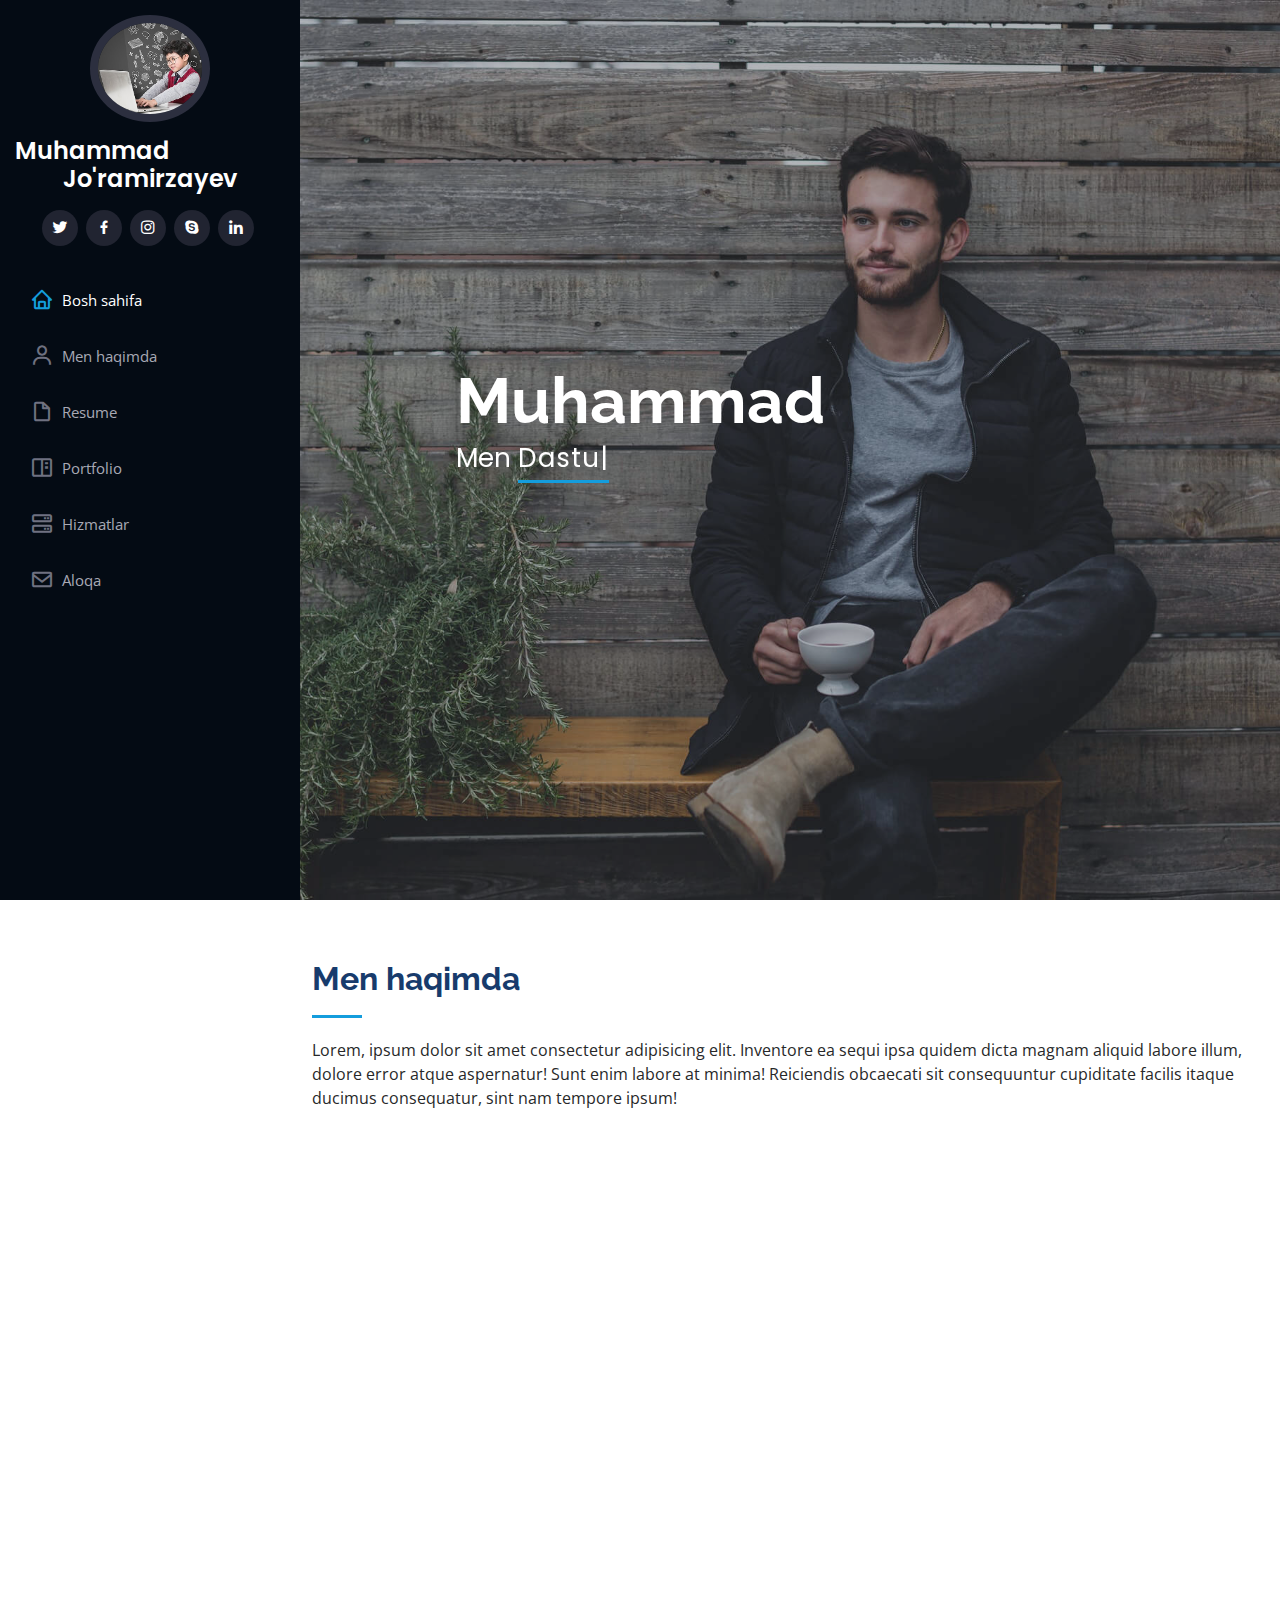
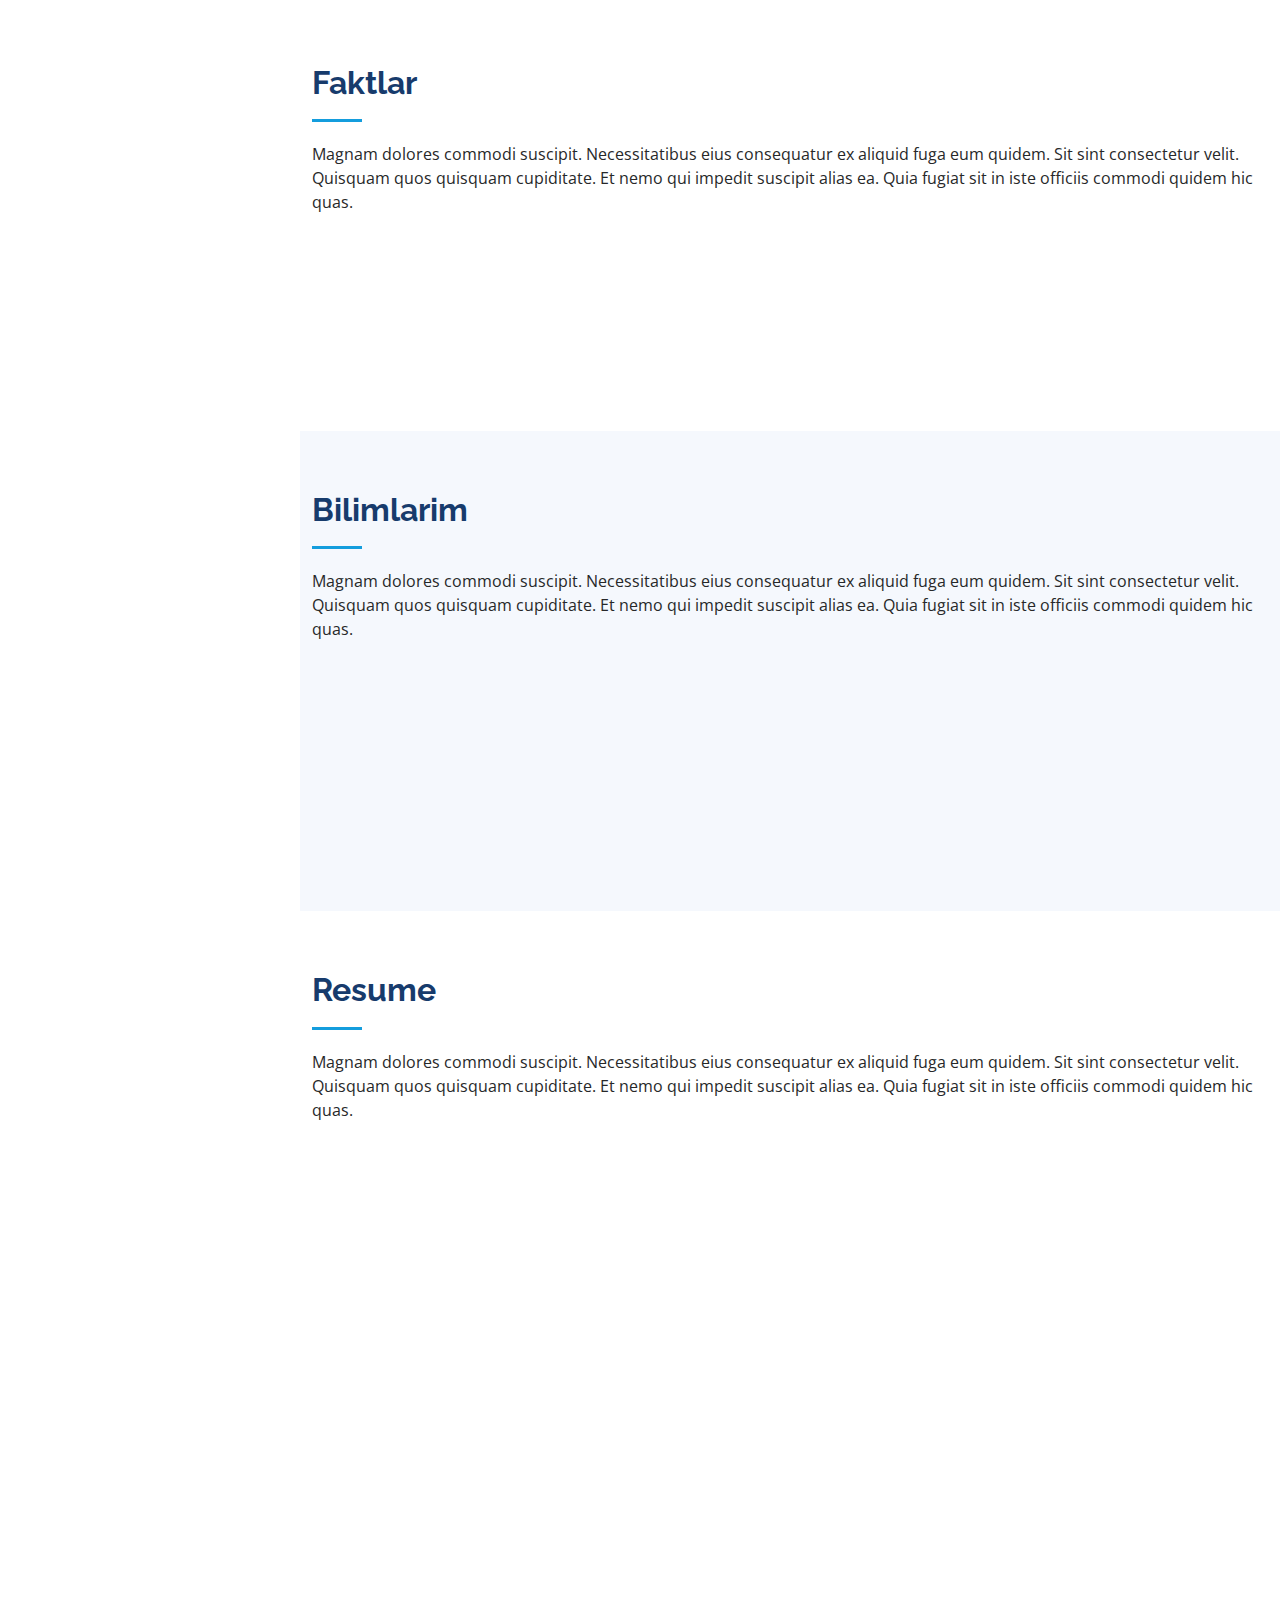
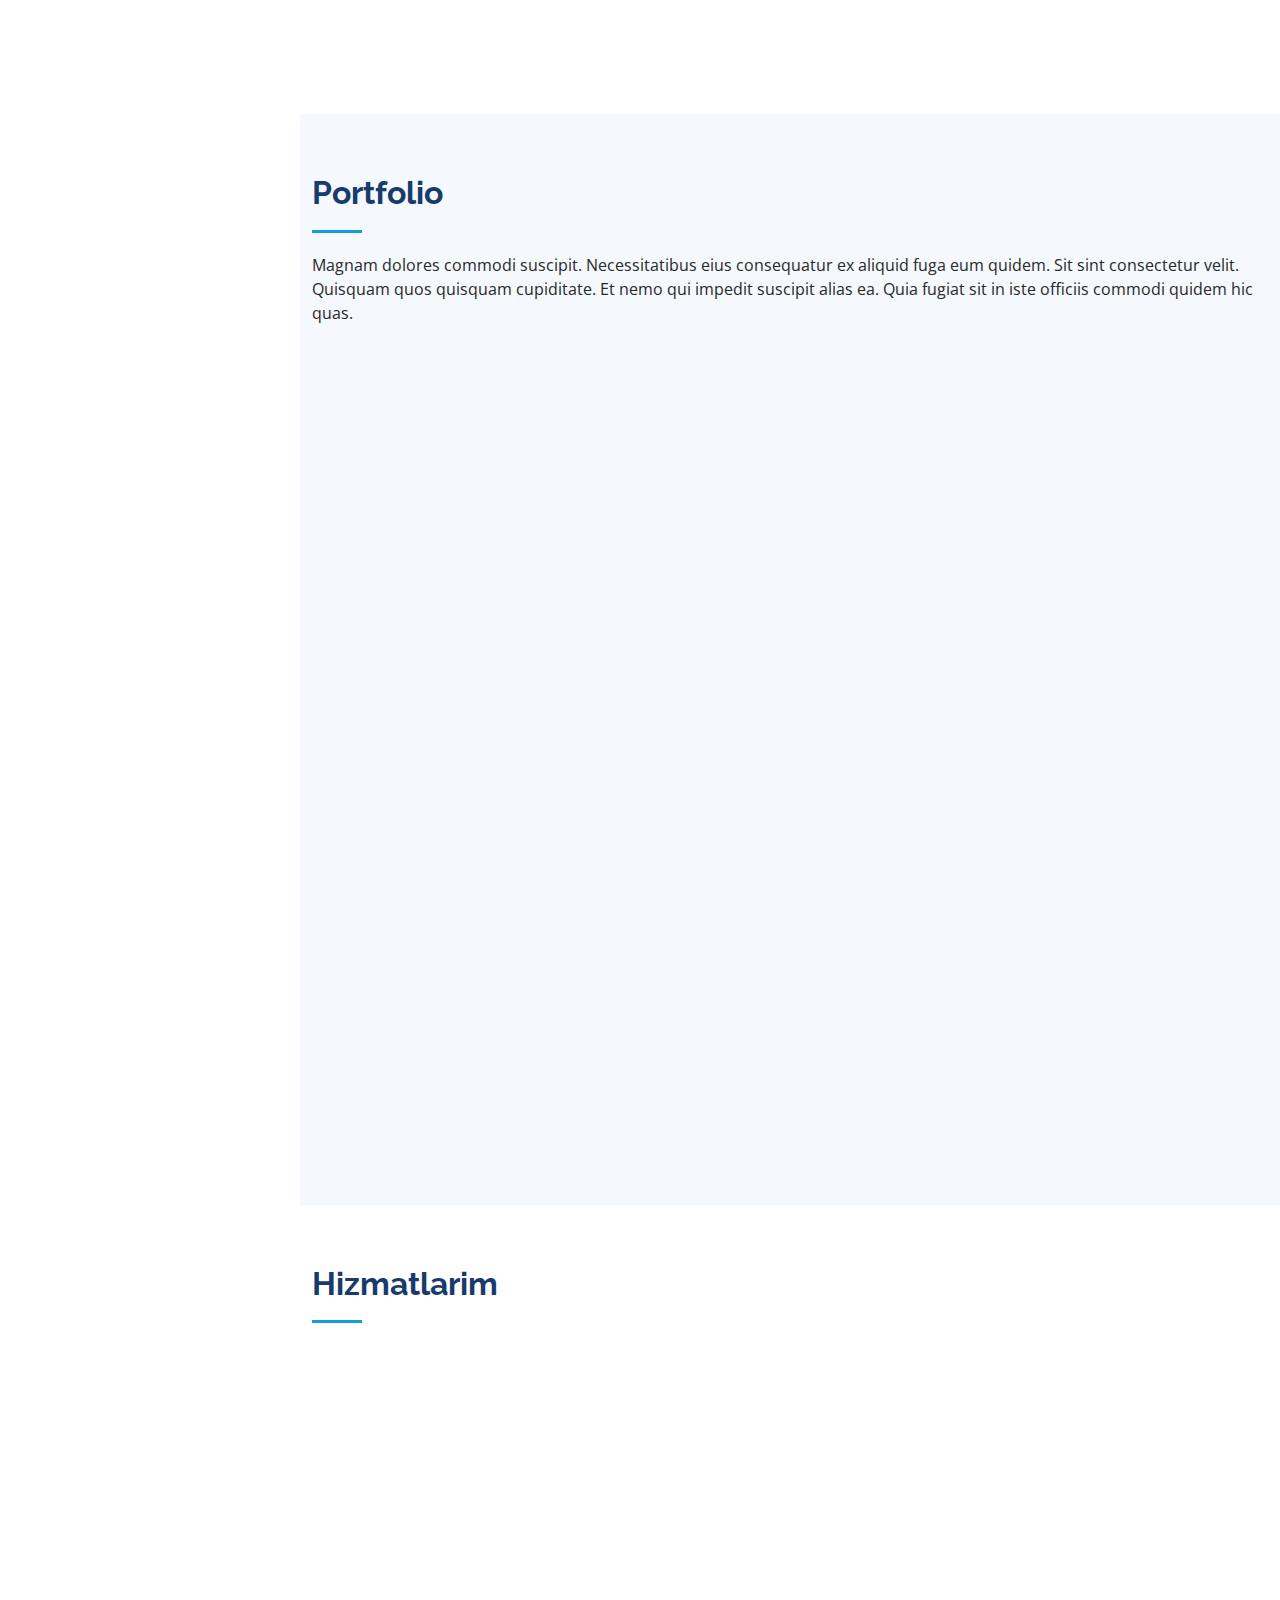
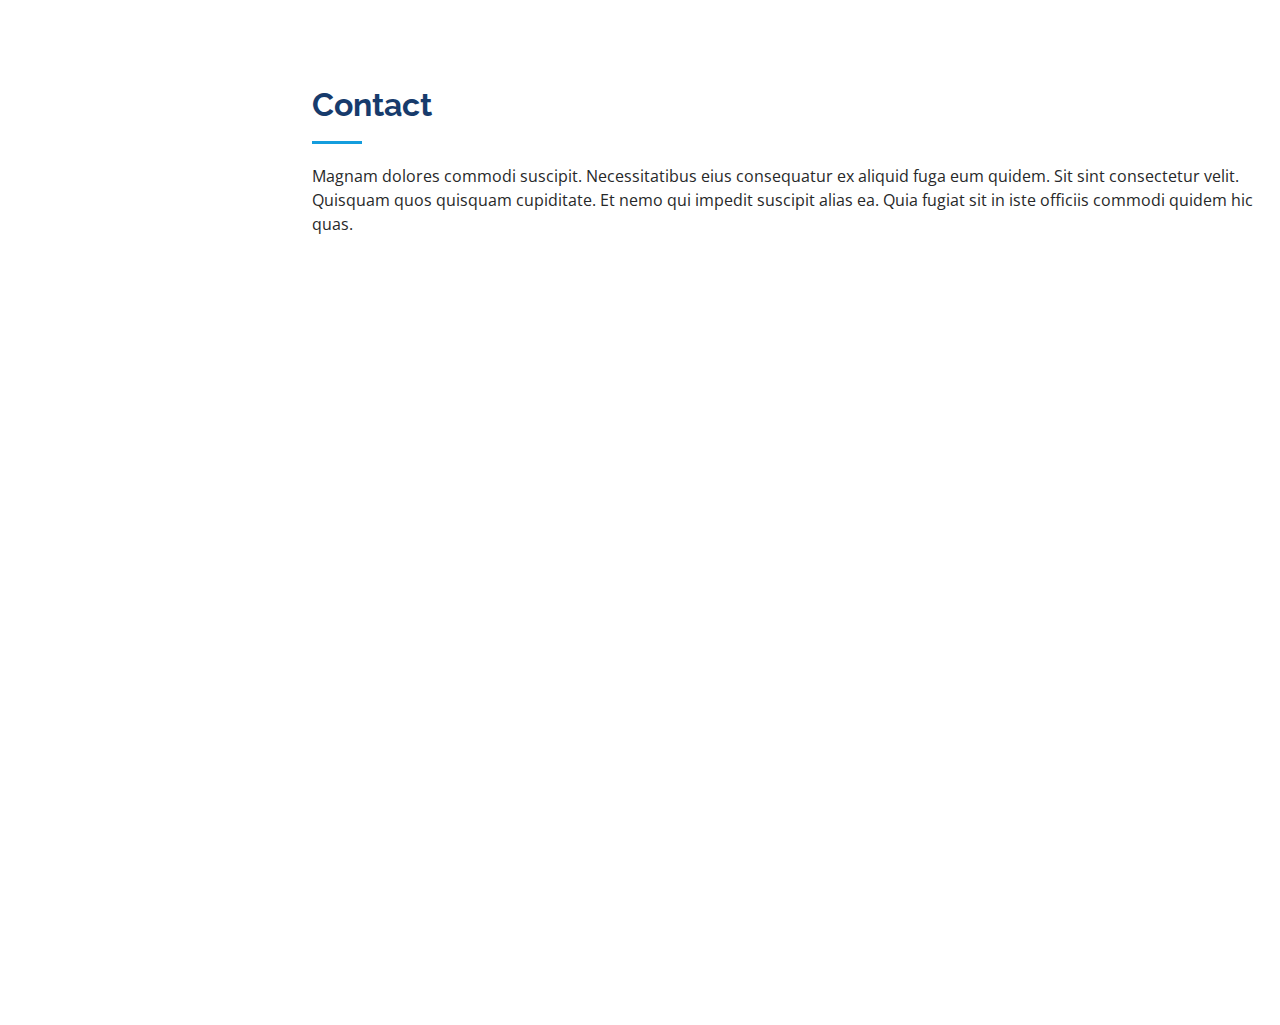
<file: index.html>
<!DOCTYPE html>
<html lang="en">

<head>
  <meta charset="utf-8">
  <meta content="width=device-width, initial-scale=1.0" name="viewport">

  <title>Muhammad Jo'ramirzayev</title>

  <!-- Favicons -->
  <link href="./zo'r.png" rel="icon">
  <!-- <link href="assets/img/apple-touch-icon.png" rel="apple-touch-icon"> -->

  <!-- Google Fonts -->
  <link href="https://fonts.googleapis.com/css?family=Open+Sans:300,300i,400,400i,600,600i,700,700i|Raleway:300,300i,400,400i,500,500i,600,600i,700,700i|Poppins:300,300i,400,400i,500,500i,600,600i,700,700i" rel="stylesheet">

  <!-- Vendor CSS Files -->
  <link href="assets/vendor/aos/aos.css" rel="stylesheet">
  <link href="assets/vendor/bootstrap/css/bootstrap.min.css" rel="stylesheet">
  <link href="assets/vendor/bootstrap-icons/bootstrap-icons.css" rel="stylesheet">
  <link href="assets/vendor/boxicons/css/boxicons.min.css" rel="stylesheet">
  <link href="assets/vendor/glightbox/css/glightbox.min.css" rel="stylesheet">
  <link href="assets/vendor/swiper/swiper-bundle.min.css" rel="stylesheet">

  <!--  Main CSS Fayl -->
  <link href="assets/css/style.css" rel="stylesheet">
</head>

<body>

  <!-- ======= Mobile nav toggle button ======= -->
  <i class="bi bi-list mobile-nav-toggle d-xl-none"></i>

  <!-- ======= Header ======= -->
  <header id="header">
    <div class="d-flex flex-column">
      <div class="profile">
        <img src="./oooo (2).png" alt="" class="img-fluid rounded-circle">
        <h1 class="text-light"><a href="index.html">Muhammad Jo'ramirzayev</a></h1>
        <div class="social-links mt-3 text-center">
          <a href="#" class="twitter"><i class="bx bxl-twitter"></i></a>
          <a href="#" class="facebook"><i class="bx bxl-facebook"></i></a>
          <a href="#" class="instagram"><i class="bx bxl-instagram"></i></a>
          <a href="#" class="google-plus"><i class="bx bxl-skype"></i></a>
          <a href="#" class="linkedin"><i class="bx bxl-linkedin"></i></a>
        </div>
      </div>

      <nav id="navbar" class="nav-menu navbar">
        <ul>
          <li><a href="#hero" class="nav-link scrollto active"><i class="bx bx-home"></i> <span>Bosh sahifa</span></a></li>
          <li><a href="#about" class="nav-link scrollto"><i class="bx bx-user"></i> <span>Men haqimda</span></a></li>
          <li><a href="#resume" class="nav-link scrollto"><i class="bx bx-file-blank"></i> <span>Resume</span></a></li>
          <li><a href="#portfolio" class="nav-link scrollto"><i class="bx bx-book-content"></i> <span>Portfolio</span></a></li>
          <li><a href="#services" class="nav-link scrollto"><i class="bx bx-server"></i> <span>Hizmatlar</span></a></li>
          <li><a href="#contact" class="nav-link scrollto"><i class="bx bx-envelope"></i> <span>Aloqa</span></a></li>
        </ul>
      </nav><!-- .nav-menu -->
    </div>
  </header><!-- End Header -->

  <!-- ======= Hero Section ======= -->
  <section id="hero" class="d-flex flex-column justify-content-center align-items-center">
    <div class="hero-container" data-aos="fade-in">
      <h1> Muhammad</h1>
      <p>Men <span class="typed" data-typed-items="Dasturchi, Dizayner"></span></p>
    </div>
  </section><!-- End Hero -->

  <main id="main">

    <!-- ======= About Section ======= -->
    <section id="about" class="about">
      <div class="container">

        <div class="section-title">
          <h2>Men haqimda</h2>
          <p>Lorem, ipsum dolor sit amet consectetur adipisicing elit. Inventore ea sequi ipsa quidem dicta magnam aliquid labore illum, dolore error atque aspernatur! Sunt enim labore at minima! Reiciendis obcaecati sit consequuntur cupiditate facilis itaque ducimus consequatur, sint nam tempore ipsum!</p>
        </div>

        <div class="row">
          <div class="col-lg-4" data-aos="fade-right">
            <img src="assets/img/profile-img.jpg" class="img-fluid" alt="">
          </div>
          <div class="col-lg-8 pt-4 pt-lg-0 content" data-aos="fade-left">
            <h3> Web Developer.</h3>
            <p class="fst-italic">
              Lorem ipsum dolor sit amet, consectetur adipiscing elit, sed do eiusmod tempor incididunt ut labore et dolore
              magna aliqua.
            </p>
            <div class="row">
              <div class="col-lg-6">
                <ul>
                  <li><i class="bi bi-chevron-right"></i> <strong>Tug'ilgan kunim:</strong> <span>16-oktyabr 2010-yil</span></li>
                  <li><i class="bi bi-chevron-right"></i> <strong>Telefon raqamim:</strong> <span>+998 94 039 7560</span></li>
                  <li><i class="bi bi-chevron-right"></i> <strong>Joylashuvim:</strong> <span>Namangan, O'zbekiston</span></li>
                </ul>
              </div>
              <div class="col-lg-6">
                <ul>
                  <li><i class="bi bi-chevron-right"></i> <strong>Yoshim:</strong> <span>12</span></li>
                  <li><i class="bi bi-chevron-right"></i> <strong>Darajam:</strong> <span>O'rtacha</span></li>
                </ul>
              </div>
            </div>
            <p>
              Officiis eligendi itaque labore et dolorum mollitia officiis optio vero. Quisquam sunt adipisci omnis et ut. Nulla accusantium dolor incidunt officia tempore. Et eius omnis.
              Cupiditate ut dicta maxime officiis quidem quia. Sed et consectetur qui quia repellendus itaque neque. Aliquid amet quidem ut quaerat cupiditate. Ab et eum qui repellendus omnis culpa magni laudantium dolores.
            </p>
          </div>
        </div>

      </div>
    </section><!-- End About Section -->

    <!-- ======= Facts Section ======= -->
    <section id="facts" class="facts">
      <div class="container">

        <div class="section-title">
          <h2>Faktlar</h2>
          <p>Magnam dolores commodi suscipit. Necessitatibus eius consequatur ex aliquid fuga eum quidem. Sit sint consectetur velit. Quisquam quos quisquam cupiditate. Et nemo qui impedit suscipit alias ea. Quia fugiat sit in iste officiis commodi quidem hic quas.</p>
        </div>

        <div class="row no-gutters">

          <div class="col-lg-3 col-md-6 d-md-flex align-items-md-stretch" data-aos="fade-up">
            <div class="count-box">
              <i class="bi bi-emoji-smile"></i>
              <span data-purecounter-start="0" data-purecounter-end="0" data-purecounter-duration="1" class="purecounter"></span>
              <p><strong>Baxtli mijozlar</strong></p>
            </div>
          </div>

          <div class="col-lg-3 col-md-6 d-md-flex align-items-md-stretch" data-aos="fade-up" data-aos-delay="100">
            <div class="count-box">
              <i class="bi bi-journal-richtext"></i>
              <span data-purecounter-start="0" data-purecounter-end="3" data-purecounter-duration="1" class="purecounter"></span>
              <p><strong>Loyihalar</strong></p>
            </div>
          </div>
          <div class="col-lg-3 col-md-6 d-md-flex align-items-md-stretch" data-aos="fade-up" data-aos-delay="300">
            <div class="count-box">
              <i class="bi bi-people"></i>
              <span data-purecounter-start="0" data-purecounter-end="0" data-purecounter-duration="1" class="purecounter"></span>
              <p><strong>Hamkasblarim soni</strong></p>
            </div>
          </div>

        </div>

      </div>
    </section><!-- End Facts Section -->

    <!-- ======= Skills Section ======= -->
    <section id="skills" class="skills section-bg">
      <div class="container">

        <div class="section-title">
          <h2>Bilimlarim</h2>
          <p>Magnam dolores commodi suscipit. Necessitatibus eius consequatur ex aliquid fuga eum quidem. Sit sint consectetur velit. Quisquam quos quisquam cupiditate. Et nemo qui impedit suscipit alias ea. Quia fugiat sit in iste officiis commodi quidem hic quas.</p>
        </div>

        <div class="row skills-content">

          <div class="col-lg-6" data-aos="fade-up">

            <div class="progress">
              <span class="skill">HTML <i class="val">100%</i></span>
              <div class="progress-bar-wrap">
                <div class="progress-bar" role="progressbar" aria-valuenow="100" aria-valuemin="0" aria-valuemax="100"></div>
              </div>
            </div>

            <div class="progress">
              <span class="skill">CSS <i class="val">50%</i></span>
              <div class="progress-bar-wrap">
                <div class="progress-bar" role="progressbar" aria-valuenow="50" aria-valuemin="0" aria-valuemax="100"></div>
              </div>
            </div>

            <div class="progress">
              <span class="skill">JavaScript <i class="val">1%</i></span>
              <div class="progress-bar-wrap">
                <div class="progress-bar" role="progressbar" aria-valuenow="1" aria-valuemin="0" aria-valuemax="100"></div>
              </div>
            </div>

          </div>

          <div class="col-lg-6" data-aos="fade-up" data-aos-delay="100">

            <div class="progress">
              <span class="skill">PHP <i class="val">0%</i></span>
              <div class="progress-bar-wrap">
                <div class="progress-bar" role="progressbar" aria-valuenow="0" aria-valuemin="0" aria-valuemax="100"></div>
              </div>
            </div>

            <div class="progress">
              <span class="skill">WordPress/CMS <i class="val">0%</i></span>
              <div class="progress-bar-wrap">
                <div class="progress-bar" role="progressbar" aria-valuenow="0" aria-valuemin="0" aria-valuemax="100"></div>
              </div>
            </div>

            <div class="progress">
              <span class="skill">Photoshop <i class="val">0%</i></span>
              <div class="progress-bar-wrap">
                <div class="progress-bar" role="progressbar" aria-valuenow="0" aria-valuemin="0" aria-valuemax="100"></div>
              </div>
            </div>

          </div>

        </div>

      </div>
    </section><!-- End Skills Section -->

    <!-- ======= Resume Section ======= -->
    <section id="resume" class="resume">
      <div class="container">

        <div class="section-title">
          <h2>Resume</h2>
          <p>Magnam dolores commodi suscipit. Necessitatibus eius consequatur ex aliquid fuga eum quidem. Sit sint consectetur velit. Quisquam quos quisquam cupiditate. Et nemo qui impedit suscipit alias ea. Quia fugiat sit in iste officiis commodi quidem hic quas.</p>
        </div>

        <div class="row">
          <div class="col-lg-6" data-aos="fade-up">
            <h3 class="resume-title">O'zim haqimda</h3>
            <div class="resume-item pb-0">
              <h4>Jo'ramirzayev Muhammad</h4>
              <p><em>Lorem ipsum dolor, sit amet consectetur adipisicing elit. Corrupti, laboriosam vel dolor maxime quidem eum ullam molestiae mollitia non enim obcaecati. Pariatur repellendus voluptatem cum.</em></p>
              <ul>
                <li>O'zbekiston, Namangan</li>
                <li>+998 94 039 75 60</li>
              </ul>
            </div>

            <h3 class="resume-title">Talim</h3>
            <div class="resume-item">
              <h4>Domlam Boburmirzo BRM haqida</h4>
              <p><em>Frontend , Beckend bo'yicha kuchli mutahasis</em></p>
              <p>Namangan viloyatida joylashgan Algoritm o'quv markazidada talim beradilar. O'z yo'nalishlari bo'yicha o'zbekistondagi eng kuchli mutahasislardan biri. </p>
            </div>
           
          </div>
        </div>

      </div>
    </section><!-- End Resume Section -->

    <!-- ======= Portfolio Section ======= -->
    <section id="portfolio" class="portfolio section-bg">
      <div class="container">

        <div class="section-title">
          <h2>Portfolio</h2>
          <p>Magnam dolores commodi suscipit. Necessitatibus eius consequatur ex aliquid fuga eum quidem. Sit sint consectetur velit. Quisquam quos quisquam cupiditate. Et nemo qui impedit suscipit alias ea. Quia fugiat sit in iste officiis commodi quidem hic quas.</p>
        </div>

        <div class="row" data-aos="fade-up">
          <div class="col-lg-12 d-flex justify-content-center">
            <ul id="portfolio-flters">
              <li data-filter="*" class="filter-active">All</li>
              <li data-filter=".filter-app">App</li>
              <li data-filter=".filter-card">Card</li>
              <li data-filter=".filter-web">Web</li>
            </ul>
          </div>
        </div>

        <div class="row portfolio-container" data-aos="fade-up" data-aos-delay="100">

          <div class="col-lg-4 col-md-6 portfolio-item filter-app">
            <div class="portfolio-wrap">
              <img src="./m1.jfif" class="img-fluid" alt="">
              <div class="portfolio-links">
                <a href="./m2.png" data-gallery="portfolioGallery" class="portfolio-lightbox" title="App 1"><i class="bx bx-plus"></i></a>
                <a href="portfolio-details.html" title="More Details"><i class="bx bx-link"></i></a>
              </div>
            </div>
          </div>

          <div class="col-lg-4 col-md-6 portfolio-item filter-web">
            <div class="portfolio-wrap">
              <img src="./2022-05-30_10-01-12.png" class="img-fluid" alt="">
              <div class="portfolio-links">
                <a href="./2022-06-12_21-48-39.png" data-gallery="portfolioGallery" class="portfolio-lightbox" title="Web 3"><i class="bx bx-plus"></i></a>
                <a href="portfolio-details.html" title="More Details"><i class="bx bx-link"></i></a>
              </div>
            </div>
          </div>

          <div class="col-lg-4 col-md-6 portfolio-item filter-app">
            <div class="portfolio-wrap">
              
              <div class="portfolio-links">
                <img src="./m3.png" class="img-fluid" alt="">
                <a href="./2022-05-30_10-01-12.png" data-gallery="portfolioGallery" class="portfolio-lightbox" title="App 2"><i class="bx bx-plus"></i></a>
                <a href="portfolio-details.html" title="More Details"><i class="bx bx-link"></i></a>
              </div>
            </div>
          </div>

          <div class="col-lg-4 col-md-6 portfolio-item filter-card">
            <div class="portfolio-wrap">
              <img src="./m3.png" class="img-fluid" alt="">
              <div class="portfolio-links">
                <a href="./m3.png" data-gallery="portfolioGallery" class="portfolio-lightbox" title="Card 2"><i class="bx bx-plus"></i></a>
                <a href="portfolio-details.html" title="More Details"><i class="bx bx-link"></i></a>
              </div>
            </div>
          </div>

          <div class="col-lg-4 col-md-6 portfolio-item filter-web">
            <div class="portfolio-wrap">
              <img src="./2022-06-12_21-48-39.png" class="img-fluid" alt="">
              <div class="portfolio-links">
                <a href="./2022-06-12_21-48-39.png" data-gallery="portfolioGallery" class="portfolio-lightbox" title="Web 2"><i class="bx bx-plus"></i></a>
                <a href="portfolio-details.html" title="More Details"><i class="bx bx-link"></i></a>
              </div>
            </div>
          </div>

          <div class="col-lg-4 col-md-6 portfolio-item filter-app">
            <div class="portfolio-wrap">
              <img src="assets/img/portfolio/portfolio-6.jpg" class="img-fluid" alt="">
              <div class="portfolio-links">
                <a href="assets/img/portfolio/portfolio-6.jpg" data-gallery="portfolioGallery" class="portfolio-lightbox" title="App 3"><i class="bx bx-plus"></i></a>
                <a href="portfolio-details.html" title="More Details"><i class="bx bx-link"></i></a>
              </div>
            </div>
          </div>

          <div class="col-lg-4 col-md-6 portfolio-item filter-card">
            <div class="portfolio-wrap">
              <img src="assets/img/portfolio/portfolio-7.jpg" class="img-fluid" alt="">
              <div class="portfolio-links">
                <a href="assets/img/portfolio/portfolio-7.jpg" data-gallery="portfolioGallery" class="portfolio-lightbox" title="Card 1"><i class="bx bx-plus"></i></a>
                <a href="portfolio-details.html" title="More Details"><i class="bx bx-link"></i></a>
              </div>
            </div>
          </div>

          <div class="col-lg-4 col-md-6 portfolio-item filter-card">
            <div class="portfolio-wrap">
              <img src="assets/img/portfolio/portfolio-8.jpg" class="img-fluid" alt="">
              <div class="portfolio-links">
                <a href="assets/img/portfolio/portfolio-8.jpg" data-gallery="portfolioGallery" class="portfolio-lightbox" title="Card 3"><i class="bx bx-plus"></i></a>
                <a href="portfolio-details.html" title="More Details"><i class="bx bx-link"></i></a>
              </div>
            </div>
          </div>

          <div class="col-lg-4 col-md-6 portfolio-item filter-web">
            <div class="portfolio-wrap">
              <img src="assets/img/portfolio/portfolio-9.jpg" class="img-fluid" alt="">
              <div class="portfolio-links">
                <a href="assets/img/portfolio/portfolio-9.jpg" data-gallery="portfolioGallery" class="portfolio-lightbox" title="Web 3"><i class="bx bx-plus"></i></a>
                <a href="portfolio-details.html" title="More Details"><i class="bx bx-link"></i></a>
              </div>
            </div>
          </div>

        </div>

      </div>
    </section><!-- End Portfolio Section -->

    <!-- ======= Services Section ======= -->
    <section id="services" class="services">
      <div class="container">

        <div class="section-title">
          <h2>Hizmatlarim</h2>
        </div>

        <div class="row">
          <div class="col-lg-4 col-md-6 icon-box" data-aos="fade-up">
            <div class="icon"><i class="bi bi-briefcase"></i></div>
            <h4 class="title"><a href="">Frontend dasturchilik</a></h4>
            <p class="description">Voluptatum deleniti atque corrupti quos dolores et quas molestias excepturi sint occaecati cupiditate non provident</p>
          </div>
          <div class="col-lg-4 col-md-6 icon-box" data-aos="fade-up" data-aos-delay="100">
            <div class="icon"><i class="bi bi-card-checklist"></i></div>
            <h4 class="title"><a href="">Beckend dasturchilik</a></h4>
            <p class="description">Minim veniam, quis nostrud exercitation ullamco laboris nisi ut aliquip ex ea commodo consequat tarad limino ata</p>
          </div>
          <div class="col-lg-4 col-md-6 icon-box" data-aos="fade-up" data-aos-delay="200">
            <div class="icon"><i class="bi bi-bar-chart"></i></div>
            <h4 class="title"><a href="">Telegram bot </a></h4>
            <p class="description">Duis aute irure dolor in reprehenderit in voluptate velit esse cillum dolore eu fugiat nulla pariatur</p>
          </div>
          <!-- <div class="col-lg-4 col-md-6 icon-box" data-aos="fade-up" data-aos-delay="300">
            <div class="icon"><i class="bi bi-binoculars"></i></div>
            <h4 class="title"><a href="">Magni Dolores</a></h4>
            <p class="description">Excepteur sint occaecat cupidatat non proident, sunt in culpa qui officia deserunt mollit anim id est laborum</p>
          </div>
          <div class="col-lg-4 col-md-6 icon-box" data-aos="fade-up" data-aos-delay="400">
            <div class="icon"><i class="bi bi-brightness-high"></i></div>
            <h4 class="title"><a href="">Nemo Enim</a></h4>
            <p class="description">At vero eos et accusamus et iusto odio dignissimos ducimus qui blanditiis praesentium voluptatum deleniti atque</p>
          </div>
          <div class="col-lg-4 col-md-6 icon-box" data-aos="fade-up" data-aos-delay="500">
            <div class="icon"><i class="bi bi-calendar4-week"></i></div>
            <h4 class="title"><a href="">Eiusmod Tempor</a></h4>
            <p class="description">Et harum quidem rerum facilis est et expedita distinctio. Nam libero tempore, cum soluta nobis est eligendi</p>
          </div> -->
        </div>

      </div>
    </section><!-- End Services Section -->

   

    <!-- ======= Contact Section ======= -->
    <section id="contact" class="contact">
      <div class="container">

        <div class="section-title">
          <h2>Contact</h2>
          <p>Magnam dolores commodi suscipit. Necessitatibus eius consequatur ex aliquid fuga eum quidem. Sit sint consectetur velit. Quisquam quos quisquam cupiditate. Et nemo qui impedit suscipit alias ea. Quia fugiat sit in iste officiis commodi quidem hic quas.</p>
        </div>

        <div class="row" data-aos="fade-in">

          <div class="col-lg-5 d-flex align-items-stretch">
            <div class="info">
              <div class="address">
                <i class="bi bi-geo-alt"></i>
                <h4>Location:</h4>
                <p>A108 Adam Street, New York, NY 535022</p>
              </div>

              <div class="email">
                <i class="bi bi-envelope"></i>
                <h4>Email:</h4>
                <p>info@example.com</p>
              </div>

              <div class="phone">
                <i class="bi bi-phone"></i>
                <h4>Call:</h4>
                <p>+1 5589 55488 55s</p>
              </div>

              <iframe src="https://www.google.com/maps/embed?pb=!1m14!1m8!1m3!1d12097.433213460943!2d-74.0062269!3d40.7101282!3m2!1i1024!2i768!4f13.1!3m3!1m2!1s0x0%3A0xb89d1fe6bc499443!2sDowntown+Conference+Center!5e0!3m2!1smk!2sbg!4v1539943755621" frameborder="0" style="border:0; width: 100%; height: 290px;" allowfullscreen></iframe>
            </div>

          </div>

          <div class="col-lg-7 mt-5 mt-lg-0 d-flex align-items-stretch">
            <form action="forms/contact.php" method="post" role="form" class="php-email-form">
              <div class="row">
                <div class="form-group col-md-6">
                  <label for="name">Your Name</label>
                  <input type="text" name="name" class="form-control" id="name" required>
                </div>
                <div class="form-group col-md-6">
                  <label for="name">Your Email</label>
                  <input type="email" class="form-control" name="email" id="email" required>
                </div>
              </div>
              <div class="form-group">
                <label for="name">Subject</label>
                <input type="text" class="form-control" name="subject" id="subject" required>
              </div>
              <div class="form-group">
                <label for="name">Message</label>
                <textarea class="form-control" name="message" rows="10" required></textarea>
              </div>
              <div class="my-3">
                <div class="loading">Loading</div>
                <div class="error-message"></div>
                <div class="sent-message">Your message has been sent. Thank you!</div>
              </div>
              <div class="text-center"><button type="submit">Send Message</button></div>
            </form>
          </div>

        </div>

      </div>
    </section><!-- End Contact Section -->

  </main><!-- End #main -->

  <!-- ======= Footer ======= -->
  <footer id="footer">
    <div class="container">
      <div class="copyright">
      </div>
      <div class="credits">
        <!-- All the links in the footer should remain intact. -->
        <!-- You can delete the links only if you purchased the pro version. -->
        <!-- Licensing information: https://bootstrapmade.com/license/ -->
        <!-- Purchase the pro version with working PHP/AJAX contact form: https://bootstrapmade.com/iportfolio-bootstrap-portfolio-websites-template/ -->
        <!-- Designed by <a href="https://bootstrapmade.com/">BootstrapMade</a> -->
      </div>
    </div>
  </footer><!-- End  Footer -->

  <a href="#" class="back-to-top d-flex align-items-center justify-content-center"><i class="bi bi-arrow-up-short"></i></a>

  <!-- Vendor JS Files -->
  <script src="assets/vendor/purecounter/purecounter.js"></script>
  <script src="assets/vendor/aos/aos.js"></script>
  <script src="assets/vendor/bootstrap/js/bootstrap.bundle.min.js"></script>
  <script src="assets/vendor/glightbox/js/glightbox.min.js"></script>
  <script src="assets/vendor/isotope-layout/isotope.pkgd.min.js"></script>
  <script src="assets/vendor/swiper/swiper-bundle.min.js"></script>
  <script src="assets/vendor/typed.js/typed.min.js"></script>
  <script src="assets/vendor/waypoints/noframework.waypoints.js"></script>
  <script src="assets/vendor/php-email-form/validate.js"></script>

  <!-- Template Main JS File -->
  <script src="assets/js/main.js"></script>

</body>

</html>
</file>
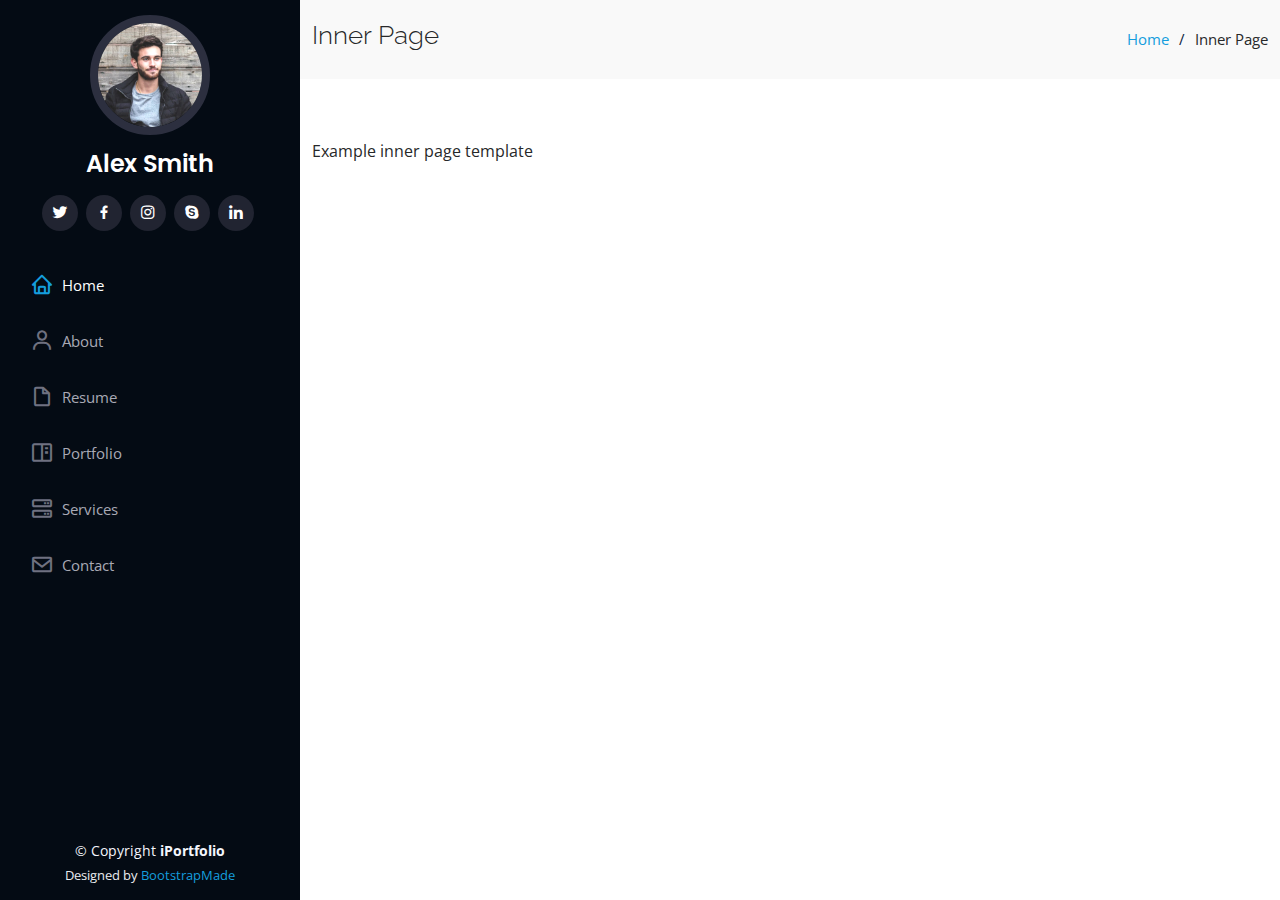
<file: inner-page.html>
<!DOCTYPE html>
<html lang="en">

<head>
  <meta charset="utf-8">
  <meta content="width=device-width, initial-scale=1.0" name="viewport">

  <title>Inner Page - iPortfolio Bootstrap Template</title>
  <meta content="" name="description">
  <meta content="" name="keywords">

  <!-- Favicons -->
  <link href="assets/img/favicon.png" rel="icon">
  <link href="assets/img/apple-touch-icon.png" rel="apple-touch-icon">

  <!-- Google Fonts -->
  <link href="https://fonts.googleapis.com/css?family=Open+Sans:300,300i,400,400i,600,600i,700,700i|Raleway:300,300i,400,400i,500,500i,600,600i,700,700i|Poppins:300,300i,400,400i,500,500i,600,600i,700,700i" rel="stylesheet">

  <!-- Vendor CSS Files -->
  <link href="assets/vendor/aos/aos.css" rel="stylesheet">
  <link href="assets/vendor/bootstrap/css/bootstrap.min.css" rel="stylesheet">
  <link href="assets/vendor/bootstrap-icons/bootstrap-icons.css" rel="stylesheet">
  <link href="assets/vendor/boxicons/css/boxicons.min.css" rel="stylesheet">
  <link href="assets/vendor/glightbox/css/glightbox.min.css" rel="stylesheet">
  <link href="assets/vendor/swiper/swiper-bundle.min.css" rel="stylesheet">

  <!-- Template Main CSS File -->
  <link href="assets/css/style.css" rel="stylesheet">

  <!-- =======================================================
  * Template Name: iPortfolio - v3.7.0
  * Template URL: https://bootstrapmade.com/iportfolio-bootstrap-portfolio-websites-template/
  * Author: BootstrapMade.com
  * License: https://bootstrapmade.com/license/
  ======================================================== -->
</head>

<body>

  <!-- ======= Mobile nav toggle button ======= -->
  <i class="bi bi-list mobile-nav-toggle d-xl-none"></i>

  <!-- ======= Header ======= -->
  <header id="header">
    <div class="d-flex flex-column">

      <div class="profile">
        <img src="assets/img/profile-img.jpg" alt="" class="img-fluid rounded-circle">
        <h1 class="text-light"><a href="index.html">Alex Smith</a></h1>
        <div class="social-links mt-3 text-center">
          <a href="#" class="twitter"><i class="bx bxl-twitter"></i></a>
          <a href="#" class="facebook"><i class="bx bxl-facebook"></i></a>
          <a href="#" class="instagram"><i class="bx bxl-instagram"></i></a>
          <a href="#" class="google-plus"><i class="bx bxl-skype"></i></a>
          <a href="#" class="linkedin"><i class="bx bxl-linkedin"></i></a>
        </div>
      </div>

      <nav id="navbar" class="nav-menu navbar">
        <ul>
          <li><a href="#hero" class="nav-link scrollto active"><i class="bx bx-home"></i> <span>Home</span></a></li>
          <li><a href="#about" class="nav-link scrollto"><i class="bx bx-user"></i> <span>About</span></a></li>
          <li><a href="#resume" class="nav-link scrollto"><i class="bx bx-file-blank"></i> <span>Resume</span></a></li>
          <li><a href="#portfolio" class="nav-link scrollto"><i class="bx bx-book-content"></i> <span>Portfolio</span></a></li>
          <li><a href="#services" class="nav-link scrollto"><i class="bx bx-server"></i> <span>Services</span></a></li>
          <li><a href="#contact" class="nav-link scrollto"><i class="bx bx-envelope"></i> <span>Contact</span></a></li>
        </ul>
      </nav><!-- .nav-menu -->
    </div>
  </header><!-- End Header -->

  <main id="main">

    <!-- ======= Breadcrumbs ======= -->
    <section class="breadcrumbs">
      <div class="container">

        <div class="d-flex justify-content-between align-items-center">
          <h2>Inner Page</h2>
          <ol>
            <li><a href="index.html">Home</a></li>
            <li>Inner Page</li>
          </ol>
        </div>

      </div>
    </section><!-- End Breadcrumbs -->

    <section class="inner-page">
      <div class="container">
        <p>
          Example inner page template
        </p>
      </div>
    </section>

  </main><!-- End #main -->

  <!-- ======= Footer ======= -->
  <footer id="footer">
    <div class="container">
      <div class="copyright">
        &copy; Copyright <strong><span>iPortfolio</span></strong>
      </div>
      <div class="credits">
        <!-- All the links in the footer should remain intact. -->
        <!-- You can delete the links only if you purchased the pro version. -->
        <!-- Licensing information: https://bootstrapmade.com/license/ -->
        <!-- Purchase the pro version with working PHP/AJAX contact form: https://bootstrapmade.com/iportfolio-bootstrap-portfolio-websites-template/ -->
        Designed by <a href="https://bootstrapmade.com/">BootstrapMade</a>
      </div>
    </div>
  </footer><!-- End  Footer -->

  <a href="#" class="back-to-top d-flex align-items-center justify-content-center"><i class="bi bi-arrow-up-short"></i></a>

  <!-- Vendor JS Files -->
  <script src="assets/vendor/purecounter/purecounter.js"></script>
  <script src="assets/vendor/aos/aos.js"></script>
  <script src="assets/vendor/bootstrap/js/bootstrap.bundle.min.js"></script>
  <script src="assets/vendor/glightbox/js/glightbox.min.js"></script>
  <script src="assets/vendor/isotope-layout/isotope.pkgd.min.js"></script>
  <script src="assets/vendor/swiper/swiper-bundle.min.js"></script>
  <script src="assets/vendor/typed.js/typed.min.js"></script>
  <script src="assets/vendor/waypoints/noframework.waypoints.js"></script>
  <script src="assets/vendor/php-email-form/validate.js"></script>

  <!-- Template Main JS File -->
  <script src="assets/js/main.js"></script>

</body>

</html>
</file>
<file: assets/css/style.css>
/*--------------------------------------------------------------
# General
--------------------------------------------------------------*/
body {
  font-family: "Open Sans", sans-serif;
  color: #272829;
}

a {
  color: #149ddd;
  text-decoration: none;
}

a:hover {
  color: #37b3ed;
  text-decoration: none;
}

h1, h2, h3, h4, h5, h6 {
  font-family: "Raleway", sans-serif;
}

/*--------------------------------------------------------------
# Back to top button
--------------------------------------------------------------*/
.back-to-top {
  position: fixed;
  visibility: hidden;
  opacity: 0;
  right: 15px;
  bottom: 15px;
  z-index: 996;
  background: #149ddd;
  width: 40px;
  height: 40px;
  border-radius: 50px;
  transition: all 0.4s;
}
.back-to-top i {
  font-size: 28px;
  color: #fff;
  line-height: 0;
}
.back-to-top:hover {
  background: #2eafec;
  color: #fff;
}
.back-to-top.active {
  visibility: visible;
  opacity: 1;
}

/*--------------------------------------------------------------
# Header
--------------------------------------------------------------*/
#header {
  position: fixed;
  top: 0;
  left: 0;
  bottom: 0;
  width: 300px;
  transition: all ease-in-out 0.5s;
  z-index: 9997;
  transition: all 0.5s;
  padding: 0 15px;
  background: #040b14;
  overflow-y: auto;
}
#header .profile img {
  margin: 15px auto;
  display: block;
  width: 120px;
  border: 8px solid #2c2f3f;
}
#header .profile h1 {
  font-size: 24px;
  margin: 0;
  padding: 0;
  font-weight: 600;
  -moz-text-align-last: center;
  text-align-last: center;
  font-family: "Poppins", sans-serif;
}
#header .profile h1 a, #header .profile h1 a:hover {
  color: #fff;
  text-decoration: none;
}
#header .profile .social-links a {
  font-size: 18px;
  display: inline-block;
  background: #212431;
  color: #fff;
  line-height: 1;
  padding: 8px 0;
  margin-right: 4px;
  border-radius: 50%;
  text-align: center;
  width: 36px;
  height: 36px;
  transition: 0.3s;
}
#header .profile .social-links a:hover {
  background: #149ddd;
  color: #fff;
  text-decoration: none;
}

#main {
  margin-left: 300px;
}

@media (max-width: 1199px) {
  #header {
    left: -300px;
  }

  #main {
    margin-left: 0;
  }
}
/*--------------------------------------------------------------
# Navigation Menu
--------------------------------------------------------------*/
/* Desktop Navigation */
.nav-menu {
  padding: 30px 0 0 0;
}
.nav-menu * {
  margin: 0;
  padding: 0;
  list-style: none;
}
.nav-menu > ul > li {
  position: relative;
  white-space: nowrap;
}
.nav-menu a, .nav-menu a:focus {
  display: flex;
  align-items: center;
  color: #a8a9b4;
  padding: 12px 15px;
  margin-bottom: 8px;
  transition: 0.3s;
  font-size: 15px;
}
.nav-menu a i, .nav-menu a:focus i {
  font-size: 24px;
  padding-right: 8px;
  color: #6f7180;
}
.nav-menu a:hover, .nav-menu .active, .nav-menu .active:focus, .nav-menu li:hover > a {
  text-decoration: none;
  color: #fff;
}
.nav-menu a:hover i, .nav-menu .active i, .nav-menu .active:focus i, .nav-menu li:hover > a i {
  color: #149ddd;
}

/* Mobile Navigation */
.mobile-nav-toggle {
  position: fixed;
  right: 15px;
  top: 15px;
  z-index: 9998;
  border: 0;
  font-size: 24px;
  transition: all 0.4s;
  outline: none !important;
  background-color: #149ddd;
  color: #fff;
  width: 40px;
  height: 40px;
  display: inline-flex;
  align-items: center;
  justify-content: center;
  line-height: 0;
  border-radius: 50px;
  cursor: pointer;
}

.mobile-nav-active {
  overflow: hidden;
}
.mobile-nav-active #header {
  left: 0;
}

/*--------------------------------------------------------------
# Hero Section
--------------------------------------------------------------*/
#hero {
  width: 100%;
  height: 100vh;
  background: url("../img/hero-bg.jpg") top center;
  background-size: cover;
}
#hero:before {
  content: "";
  background: rgba(5, 13, 24, 0.3);
  position: absolute;
  bottom: 0;
  top: 0;
  left: 0;
  right: 0;
  z-index: 1;
}
#hero .hero-container {
  position: relative;
  z-index: 2;
  min-width: 300px;
}
#hero h1 {
  margin: 0 0 10px 0;
  font-size: 64px;
  font-weight: 700;
  line-height: 56px;
  color: #fff;
}
#hero p {
  color: #fff;
  margin-bottom: 50px;
  font-size: 26px;
  font-family: "Poppins", sans-serif;
}
#hero p span {
  color: #fff;
  padding-bottom: 4px;
  letter-spacing: 1px;
  border-bottom: 3px solid #149ddd;
}
@media (min-width: 1024px) {
  #hero {
    background-attachment: fixed;
  }
}
@media (max-width: 768px) {
  #hero h1 {
    font-size: 28px;
    line-height: 36px;
  }
  #hero h2 {
    font-size: 18px;
    line-height: 24px;
    margin-bottom: 30px;
  }
}

/*--------------------------------------------------------------
# Sections General
--------------------------------------------------------------*/
section {
  padding: 60px 0;
  overflow: hidden;
}

.section-bg {
  background: #f5f8fd;
}

.section-title {
  padding-bottom: 30px;
}
.section-title h2 {
  font-size: 32px;
  font-weight: bold;
  margin-bottom: 20px;
  padding-bottom: 20px;
  position: relative;
  color: #173b6c;
}
.section-title h2::after {
  content: "";
  position: absolute;
  display: block;
  width: 50px;
  height: 3px;
  background: #149ddd;
  bottom: 0;
  left: 0;
}
.section-title p {
  margin-bottom: 0;
}

/*--------------------------------------------------------------
# About
--------------------------------------------------------------*/
.about .content h3 {
  font-weight: 700;
  font-size: 26px;
  color: #173b6c;
}
.about .content ul {
  list-style: none;
  padding: 0;
}
.about .content ul li {
  margin-bottom: 20px;
  display: flex;
  align-items: center;
}
.about .content ul strong {
  margin-right: 10px;
}
.about .content ul i {
  font-size: 16px;
  margin-right: 5px;
  color: #149ddd;
  line-height: 0;
}
.about .content p:last-child {
  margin-bottom: 0;
}

/*--------------------------------------------------------------
# Facts
--------------------------------------------------------------*/
.facts {
  padding-bottom: 30px;
}
.facts .count-box {
  padding: 30px;
  width: 100%;
}
.facts .count-box i {
  display: block;
  font-size: 44px;
  color: #149ddd;
  float: left;
  line-height: 0;
}
.facts .count-box span {
  font-size: 48px;
  line-height: 40px;
  display: block;
  font-weight: 700;
  color: #050d18;
  margin-left: 60px;
}
.facts .count-box p {
  padding: 15px 0 0 0;
  margin: 0 0 0 60px;
  font-family: "Raleway", sans-serif;
  font-size: 14px;
  color: #122f57;
}
.facts .count-box a {
  font-weight: 600;
  display: block;
  margin-top: 20px;
  color: #122f57;
  font-size: 15px;
  font-family: "Poppins", sans-serif;
  transition: ease-in-out 0.3s;
}
.facts .count-box a:hover {
  color: #1f5297;
}

/*--------------------------------------------------------------
# Akills
--------------------------------------------------------------*/
.skills .progress {
  height: 60px;
  display: block;
  background: none;
  border-radius: 0;
}
.skills .progress .skill {
  padding: 0;
  margin: 0 0 6px 0;
  text-transform: uppercase;
  display: block;
  font-weight: 600;
  font-family: "Poppins", sans-serif;
  color: #050d18;
}
.skills .progress .skill .val {
  float: right;
  font-style: normal;
}
.skills .progress-bar-wrap {
  background: #dce8f8;
  height: 10px;
}
.skills .progress-bar {
  width: 1px;
  height: 10px;
  transition: 0.9s;
  background-color: #149ddd;
}

/*--------------------------------------------------------------
# Resume
--------------------------------------------------------------*/
.resume .resume-title {
  font-size: 26px;
  font-weight: 700;
  margin-top: 20px;
  margin-bottom: 20px;
  color: #050d18;
}
.resume .resume-item {
  padding: 0 0 20px 20px;
  margin-top: -2px;
  border-left: 2px solid #1f5297;
  position: relative;
}
.resume .resume-item h4 {
  line-height: 18px;
  font-size: 18px;
  font-weight: 600;
  text-transform: uppercase;
  font-family: "Poppins", sans-serif;
  color: #050d18;
  margin-bottom: 10px;
}
.resume .resume-item h5 {
  font-size: 16px;
  background: #e4edf9;
  padding: 5px 15px;
  display: inline-block;
  font-weight: 600;
  margin-bottom: 10px;
}
.resume .resume-item ul {
  padding-left: 20px;
}
.resume .resume-item ul li {
  padding-bottom: 10px;
}
.resume .resume-item:last-child {
  padding-bottom: 0;
}
.resume .resume-item::before {
  content: "";
  position: absolute;
  width: 16px;
  height: 16px;
  border-radius: 50px;
  left: -9px;
  top: 0;
  background: #fff;
  border: 2px solid #1f5297;
}

/*--------------------------------------------------------------
# Portfolio
--------------------------------------------------------------*/
.portfolio .portfolio-item {
  margin-bottom: 30px;
}
.portfolio #portfolio-flters {
  padding: 0;
  margin: 0 auto 35px auto;
  list-style: none;
  text-align: center;
  background: #fff;
  border-radius: 50px;
  padding: 2px 15px;
}
.portfolio #portfolio-flters li {
  cursor: pointer;
  display: inline-block;
  padding: 10px 15px 8px 15px;
  font-size: 14px;
  font-weight: 600;
  line-height: 1;
  text-transform: uppercase;
  color: #272829;
  margin-bottom: 5px;
  transition: all 0.3s ease-in-out;
}
.portfolio #portfolio-flters li:hover, .portfolio #portfolio-flters li.filter-active {
  color: #149ddd;
}
.portfolio #portfolio-flters li:last-child {
  margin-right: 0;
}
.portfolio .portfolio-wrap {
  transition: 0.3s;
  position: relative;
  overflow: hidden;
  z-index: 1;
}
.portfolio .portfolio-wrap::before {
  content: "";
  background: rgba(255, 255, 255, 0.5);
  position: absolute;
  left: 0;
  right: 0;
  top: 0;
  bottom: 0;
  transition: all ease-in-out 0.3s;
  z-index: 2;
  opacity: 0;
}
.portfolio .portfolio-wrap .portfolio-links {
  opacity: 1;
  left: 0;
  right: 0;
  bottom: -60px;
  z-index: 3;
  position: absolute;
  transition: all ease-in-out 0.3s;
  display: flex;
  justify-content: center;
}
.portfolio .portfolio-wrap .portfolio-links a {
  color: #fff;
  font-size: 28px;
  text-align: center;
  background: rgba(20, 157, 221, 0.75);
  transition: 0.3s;
  width: 50%;
}
.portfolio .portfolio-wrap .portfolio-links a:hover {
  background: rgba(20, 157, 221, 0.95);
}
.portfolio .portfolio-wrap .portfolio-links a + a {
  border-left: 1px solid #37b3ed;
}
.portfolio .portfolio-wrap:hover::before {
  top: 0;
  left: 0;
  right: 0;
  bottom: 0;
  opacity: 1;
}
.portfolio .portfolio-wrap:hover .portfolio-links {
  opacity: 1;
  bottom: 0;
}

/*--------------------------------------------------------------
# Portfolio Details
--------------------------------------------------------------*/
.portfolio-details {
  padding-top: 40px;
}
.portfolio-details .portfolio-details-slider img {
  width: 100%;
}
.portfolio-details .portfolio-details-slider .swiper-pagination {
  margin-top: 20px;
  position: relative;
}
.portfolio-details .portfolio-details-slider .swiper-pagination .swiper-pagination-bullet {
  width: 12px;
  height: 12px;
  background-color: #fff;
  opacity: 1;
  border: 1px solid #149ddd;
}
.portfolio-details .portfolio-details-slider .swiper-pagination .swiper-pagination-bullet-active {
  background-color: #149ddd;
}
.portfolio-details .portfolio-info {
  padding: 30px;
  box-shadow: 0px 0 30px rgba(5, 13, 24, 0.08);
}
.portfolio-details .portfolio-info h3 {
  font-size: 22px;
  font-weight: 700;
  margin-bottom: 20px;
  padding-bottom: 20px;
  border-bottom: 1px solid #eee;
}
.portfolio-details .portfolio-info ul {
  list-style: none;
  padding: 0;
  font-size: 15px;
}
.portfolio-details .portfolio-info ul li + li {
  margin-top: 10px;
}
.portfolio-details .portfolio-description {
  padding-top: 30px;
}
.portfolio-details .portfolio-description h2 {
  font-size: 26px;
  font-weight: 700;
  margin-bottom: 20px;
}
.portfolio-details .portfolio-description p {
  padding: 0;
}

/*--------------------------------------------------------------
# Services
--------------------------------------------------------------*/
.services .icon-box {
  margin-bottom: 20px;
}
.services .icon {
  float: left;
  display: flex;
  align-items: center;
  justify-content: center;
  width: 54px;
  height: 54px;
  background: #149ddd;
  border-radius: 50%;
  transition: 0.5s;
  border: 1px solid #149ddd;
}
.services .icon i {
  color: #fff;
  font-size: 24px;
  line-height: 0;
}
.services .icon-box:hover .icon {
  background: #fff;
}
.services .icon-box:hover .icon i {
  color: #149ddd;
}
.services .title {
  margin-left: 80px;
  font-weight: 700;
  margin-bottom: 15px;
  font-size: 18px;
}
.services .title a {
  color: #343a40;
}
.services .title a:hover {
  color: #149ddd;
}
.services .description {
  margin-left: 80px;
  line-height: 24px;
  font-size: 14px;
}

/*--------------------------------------------------------------
# Testimonials
--------------------------------------------------------------*/
.testimonials .testimonials-carousel, .testimonials .testimonials-slider {
  overflow: hidden;
}
.testimonials .testimonial-item {
  box-sizing: content-box;
  text-align: center;
  min-height: 320px;
}
.testimonials .testimonial-item .testimonial-img {
  width: 90px;
  border-radius: 50%;
  margin: 0 auto;
}
.testimonials .testimonial-item h3 {
  font-size: 18px;
  font-weight: bold;
  margin: 10px 0 5px 0;
  color: #111;
}
.testimonials .testimonial-item h4 {
  font-size: 14px;
  color: #999;
  margin: 0;
}
.testimonials .testimonial-item .quote-icon-left, .testimonials .testimonial-item .quote-icon-right {
  color: #c3e8fa;
  font-size: 26px;
}
.testimonials .testimonial-item .quote-icon-left {
  display: inline-block;
  left: -5px;
  position: relative;
}
.testimonials .testimonial-item .quote-icon-right {
  display: inline-block;
  right: -5px;
  position: relative;
  top: 10px;
}
.testimonials .testimonial-item p {
  font-style: italic;
  margin: 0 15px 15px 15px;
  padding: 20px;
  background: #fff;
  position: relative;
  margin-bottom: 35px;
  border-radius: 6px;
  box-shadow: 0px 2px 15px rgba(0, 0, 0, 0.1);
}
.testimonials .testimonial-item p::after {
  content: "";
  width: 0;
  height: 0;
  border-top: 20px solid #fff;
  border-right: 20px solid transparent;
  border-left: 20px solid transparent;
  position: absolute;
  bottom: -20px;
  left: calc(50% - 20px);
}
.testimonials .swiper-pagination {
  margin-top: 20px;
  position: relative;
}
.testimonials .swiper-pagination .swiper-pagination-bullet {
  width: 12px;
  height: 12px;
  background-color: #fff;
  opacity: 1;
  border: 1px solid #149ddd;
}
.testimonials .swiper-pagination .swiper-pagination-bullet-active {
  background-color: #149ddd;
}

/*--------------------------------------------------------------
# Contact
--------------------------------------------------------------*/
.contact {
  padding-bottom: 130px;
}
.contact .info {
  padding: 30px;
  background: #fff;
  width: 100%;
  box-shadow: 0 0 24px 0 rgba(0, 0, 0, 0.12);
}
.contact .info i {
  font-size: 20px;
  color: #149ddd;
  float: left;
  width: 44px;
  height: 44px;
  background: #dff3fc;
  display: flex;
  justify-content: center;
  align-items: center;
  border-radius: 50px;
  transition: all 0.3s ease-in-out;
}
.contact .info h4 {
  padding: 0 0 0 60px;
  font-size: 22px;
  font-weight: 600;
  margin-bottom: 5px;
  color: #050d18;
}
.contact .info p {
  padding: 0 0 10px 60px;
  margin-bottom: 20px;
  font-size: 14px;
  color: #173b6c;
}
.contact .info .email p {
  padding-top: 5px;
}
.contact .info .social-links {
  padding-left: 60px;
}
.contact .info .social-links a {
  font-size: 18px;
  display: inline-block;
  background: #333;
  color: #fff;
  line-height: 1;
  padding: 8px 0;
  border-radius: 50%;
  text-align: center;
  width: 36px;
  height: 36px;
  transition: 0.3s;
  margin-right: 10px;
}
.contact .info .social-links a:hover {
  background: #149ddd;
  color: #fff;
}
.contact .info .email:hover i, .contact .info .address:hover i, .contact .info .phone:hover i {
  background: #149ddd;
  color: #fff;
}
.contact .php-email-form {
  width: 100%;
  padding: 30px;
  background: #fff;
  box-shadow: 0 0 24px 0 rgba(0, 0, 0, 0.12);
}
.contact .php-email-form .form-group {
  padding-bottom: 8px;
}
.contact .php-email-form .validate {
  display: none;
  color: red;
  margin: 0 0 15px 0;
  font-weight: 400;
  font-size: 13px;
}
.contact .php-email-form .error-message {
  display: none;
  color: #fff;
  background: #ed3c0d;
  text-align: left;
  padding: 15px;
  font-weight: 600;
}
.contact .php-email-form .error-message br + br {
  margin-top: 25px;
}
.contact .php-email-form .sent-message {
  display: none;
  color: #fff;
  background: #18d26e;
  text-align: center;
  padding: 15px;
  font-weight: 600;
}
.contact .php-email-form .loading {
  display: none;
  background: #fff;
  text-align: center;
  padding: 15px;
}
.contact .php-email-form .loading:before {
  content: "";
  display: inline-block;
  border-radius: 50%;
  width: 24px;
  height: 24px;
  margin: 0 10px -6px 0;
  border: 3px solid #18d26e;
  border-top-color: #eee;
  -webkit-animation: animate-loading 1s linear infinite;
  animation: animate-loading 1s linear infinite;
}
.contact .php-email-form .form-group {
  margin-bottom: 15px;
}
.contact .php-email-form label {
  padding-bottom: 8px;
}
.contact .php-email-form input, .contact .php-email-form textarea {
  border-radius: 0;
  box-shadow: none;
  font-size: 14px;
}
.contact .php-email-form input {
  height: 44px;
}
.contact .php-email-form textarea {
  padding: 10px 15px;
}
.contact .php-email-form button[type=submit] {
  background: #149ddd;
  border: 0;
  padding: 10px 24px;
  color: #fff;
  transition: 0.4s;
  border-radius: 4px;
}
.contact .php-email-form button[type=submit]:hover {
  background: #37b3ed;
}
@-webkit-keyframes animate-loading {
  0% {
    transform: rotate(0deg);
  }
  100% {
    transform: rotate(360deg);
  }
}
@keyframes animate-loading {
  0% {
    transform: rotate(0deg);
  }
  100% {
    transform: rotate(360deg);
  }
}

/*--------------------------------------------------------------
# Breadcrumbs
--------------------------------------------------------------*/
.breadcrumbs {
  padding: 20px 0;
  background: #f9f9f9;
}
.breadcrumbs h2 {
  font-size: 26px;
  font-weight: 300;
}
.breadcrumbs ol {
  display: flex;
  flex-wrap: wrap;
  list-style: none;
  padding: 0;
  margin: 0;
  font-size: 15px;
}
.breadcrumbs ol li + li {
  padding-left: 10px;
}
.breadcrumbs ol li + li::before {
  display: inline-block;
  padding-right: 10px;
  color: #0e2442;
  content: "/";
}
@media (max-width: 768px) {
  .breadcrumbs .d-flex {
    display: block !important;
  }
  .breadcrumbs ol {
    display: block;
  }
  .breadcrumbs ol li {
    display: inline-block;
  }
}

/*--------------------------------------------------------------
# Footer
--------------------------------------------------------------*/
#footer {
  padding: 15px;
  color: #f4f6fd;
  font-size: 14px;
  position: fixed;
  left: 0;
  bottom: 0;
  width: 300px;
  z-index: 9999;
  background: #040b14;
}
#footer .copyright {
  text-align: center;
}
#footer .credits {
  padding-top: 5px;
  text-align: center;
  font-size: 13px;
  color: #eaebf0;
}
@media (max-width: 1199px) {
  #footer {
    position: static;
    width: auto;
    padding-right: 20px 15px;
  }
}
</file>
